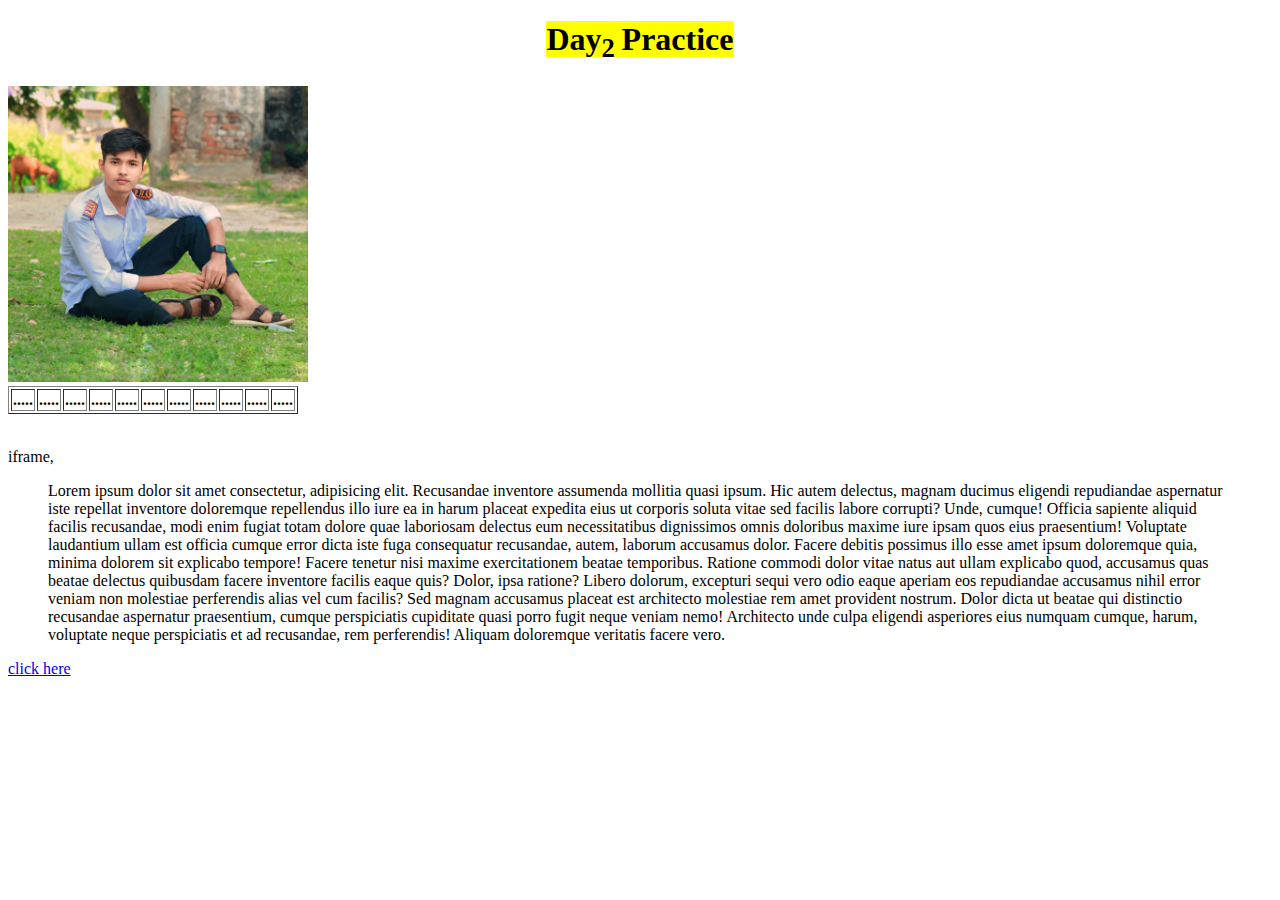
<file: blog.html>
<!DOCTYPE html>
<html>
<head>
    <meta charset="UTF-8" />
    <title>iframe</title>
</head>
<body>
    <h1 style="text-align: center;"><mark><b>Day<sub>2 </sub> Practice</b></mark></h1>
    <img src="image.jpg" width="300" height="auto">

    <table BORDER="1">
        <tr>
            
            <TH> .....</TH>
            <TH> .....</TH>
            <TH> .....</TH>
            <TH> .....</TH>
            <TH> .....</TH>
            <TH> .....</TH>
            <TH> .....</TH>
            <TH> .....</TH>
            <TH> .....</TH>
            <TH> .....</TH>
            <TH> .....</TH>

        </tr>
        
        
    </table>
    <br>
   <p>iframe,<blockquote>Lorem ipsum dolor sit amet consectetur, adipisicing elit. Recusandae inventore assumenda mollitia quasi ipsum. Hic autem delectus, magnam ducimus eligendi repudiandae aspernatur iste repellat inventore doloremque repellendus illo iure ea in harum placeat expedita eius ut corporis soluta vitae sed facilis labore corrupti? Unde, cumque! Officia sapiente aliquid facilis recusandae, modi enim fugiat totam dolore quae laboriosam delectus eum necessitatibus dignissimos omnis doloribus maxime iure ipsam quos eius praesentium! Voluptate laudantium ullam est officia cumque error dicta iste fuga consequatur recusandae, autem, laborum accusamus dolor. Facere debitis possimus illo esse amet ipsum doloremque quia, minima dolorem sit explicabo tempore! Facere tenetur nisi maxime exercitationem beatae temporibus. Ratione commodi dolor vitae natus aut ullam explicabo quod, accusamus quas beatae delectus quibusdam facere inventore facilis eaque quis? Dolor, ipsa ratione? Libero dolorum, excepturi sequi vero odio eaque aperiam eos repudiandae accusamus nihil error veniam non molestiae perferendis alias vel cum facilis? Sed magnam accusamus placeat est architecto molestiae rem amet provident nostrum. Dolor dicta ut beatae qui distinctio recusandae aspernatur praesentium, cumque perspiciatis cupiditate quasi porro fugit neque veniam nemo! Architecto unde culpa eligendi asperiores eius numquam cumque, harum, voluptate neque perspiciatis et ad recusandae, rem perferendis! Aliquam doloremque veritatis facere vero.</blockquote></p>
        <a href="https://www.google.com/"> click here</a>
        
        
</body>
</html>
</file>
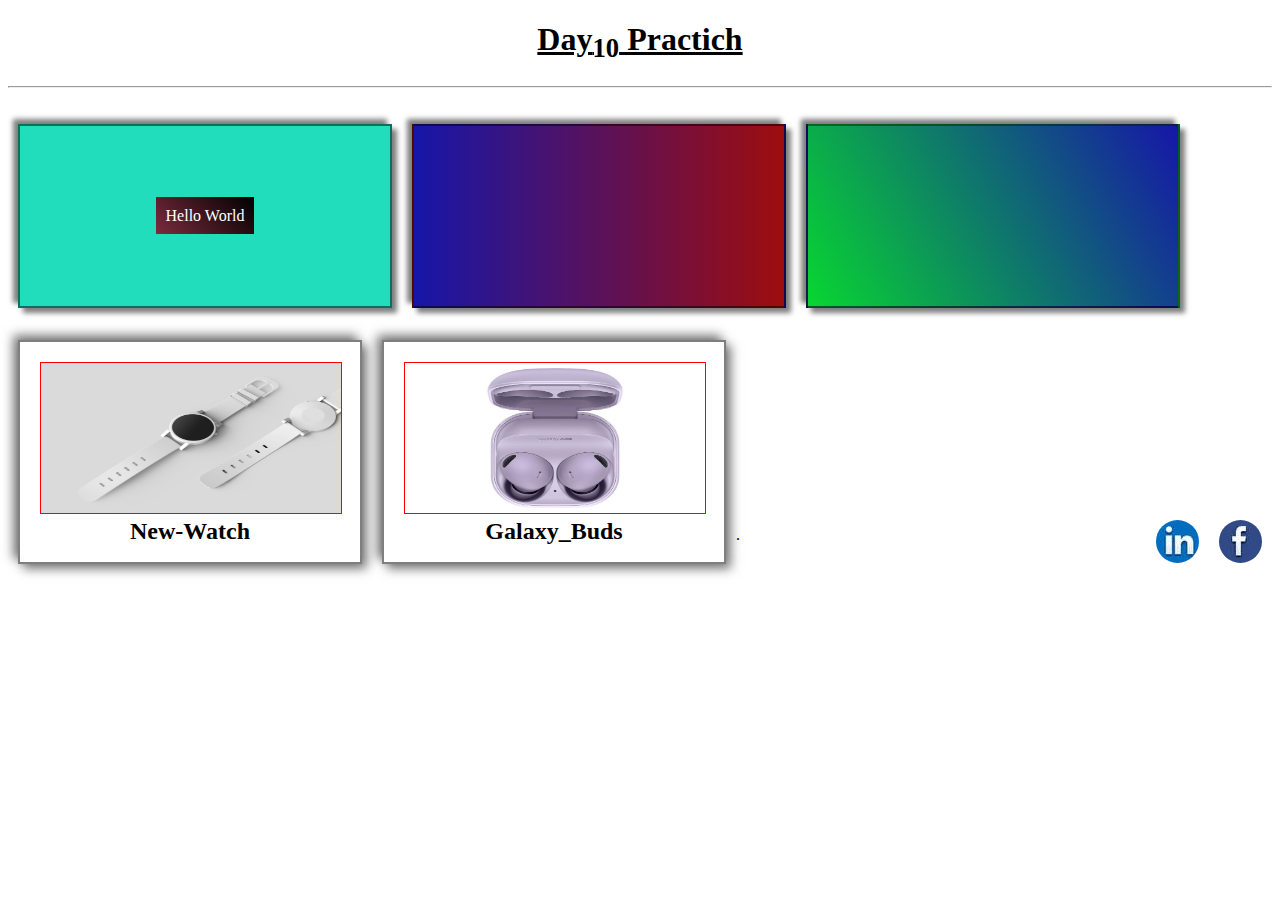
<file: day10.html>
<!DOCTYPE html>
<html>
<head>
    <meta charset="UTF-8" />
    <link rel="stylesheet" href="day10.css">
    <title>day10</title>
</head>
<body>
    <h1 style="text-align: center;"><u> Day<sub>10</sub> Practich </u></h1><hr>
    
    
    <br>
   <div class=" content">
    <div class="div-1">
        <div><span>Hello World</span></div>
    </div>
     <div class="div-2"></div>
    <div class="div-3"></div>
    </div>
    <br><br><br><br><br><br><br><br><br><br><br><br>
    <div class="shadow">
      <img src="new watch.jpeg" alt="Watch">
      <h2>New-Watch</h2>
    </div>
    <div class="shadow">
        <img src="galaxy_buds.jpg" alt="buds">
         <h2>Galaxy_Buds </h2>
    </div>
    <br><br> <br><br> <br><br><br><br><br><br>
    <div class="sprite">
        <div class="sprite1"></div>
        <div class="sprite2"></div>
       </div>
    <p class="p1">.</p>

</body>
</html>
</file>
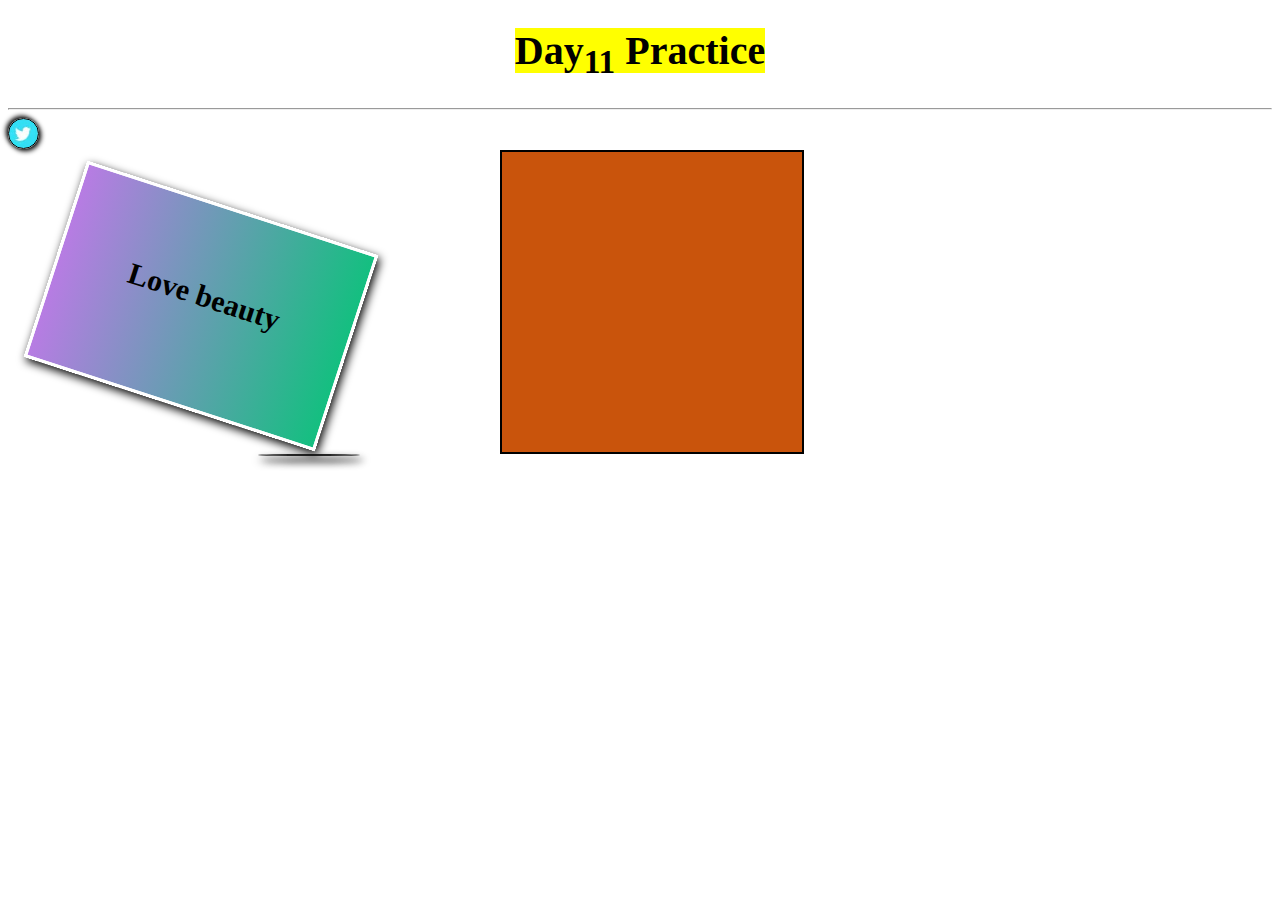
<file: day11.html>
<!DOCTYPE html>
<html>
<head>
    <meta charset="UTF-8" />
    <link rel="stylesheet" href="day11.css">
    <title>Day11</title>
</head>
<body>

    <h1 style="text-align: center; font-size: 40px;"><b><mark>Day<sub>11</sub> Practice</mark></b></h1>
    <hr>
    <div class="div-1"></div><br> <br> <br>
    <div class="div-2"><h3>Love beauty</h3></div>
    <div class="div-3">
    <div class="div4">
     <div class="div5">
    </div>
</body>
</html>
</file>
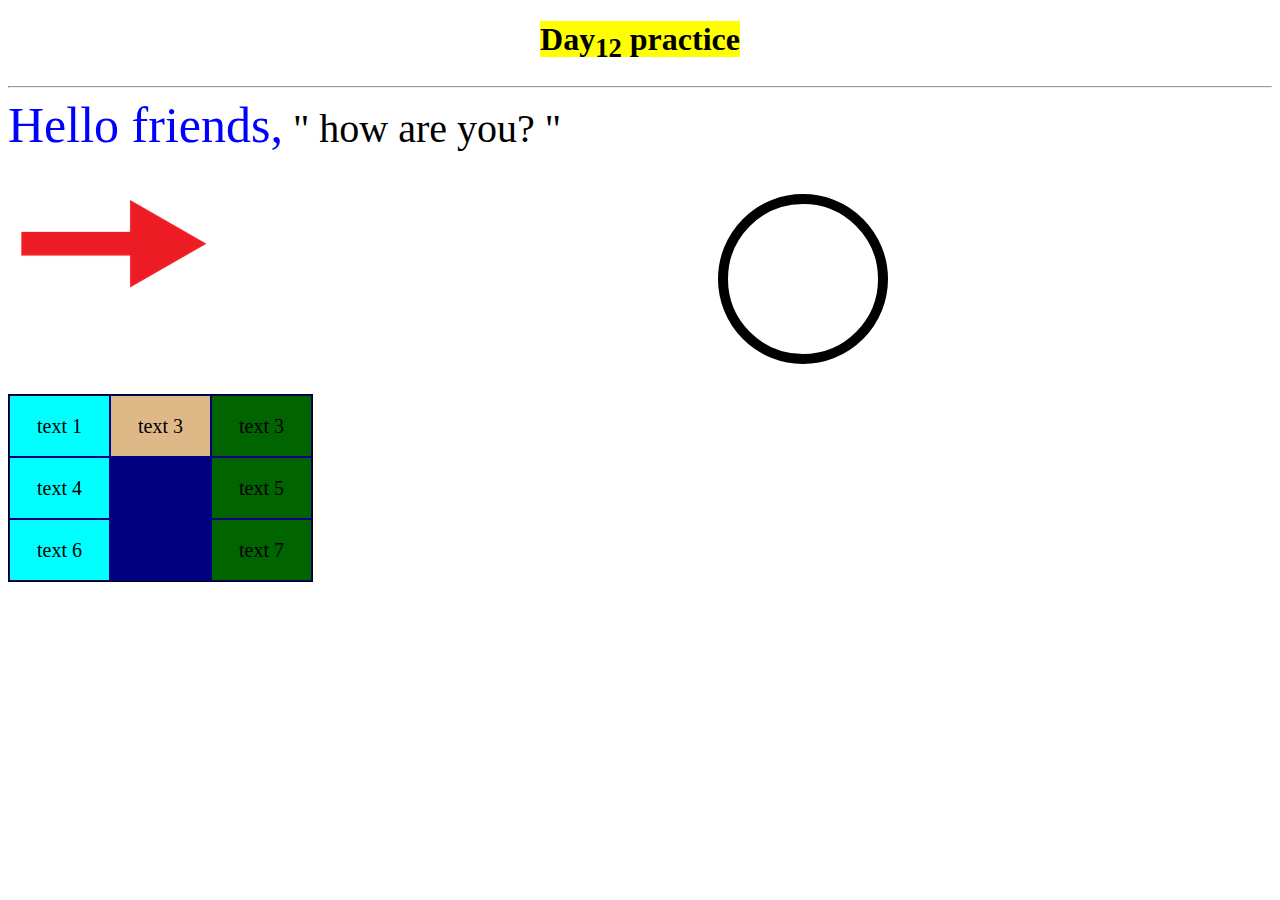
<file: day12.html>
<!DOCTYPE html>
<html>
<head>
    <meta charset="UTF-8" />
    <link rel="stylesheet" href="day12.css">
    <title>Day 12</title>
</head>
<body>
    <h1 style="text-align: center;"><b> <mark> Day<sub>12</sub> practice </mark> </mark></b></h1>
    <hr>
   <p style="margin-top: 0%; font-size: 40px;"> <span style="color: blue; font-size: 50px;">Hello friends,</span> " how are you? "</p>
   

   <div class="div1"></div>
   <div class="div2"> </div>
    <div class="div3">
    </div>
    <br><br><br><br><br><br><br><br><br><br>

<div class="div4">
    
    <div class="div5">text 1</div>
    <div class="div6">text 3</div>
    <div class="div7">text 3</div> 
    <div class="div8"> text 4</div>
    <div class="div9"></div>
    <div class="div10"> text 5</div>
    <div class="div11"> text 6</div>
    <div class="div12"></div>
    <div class="div13">text 7</div>
</div>

</body>
</html>
</file>
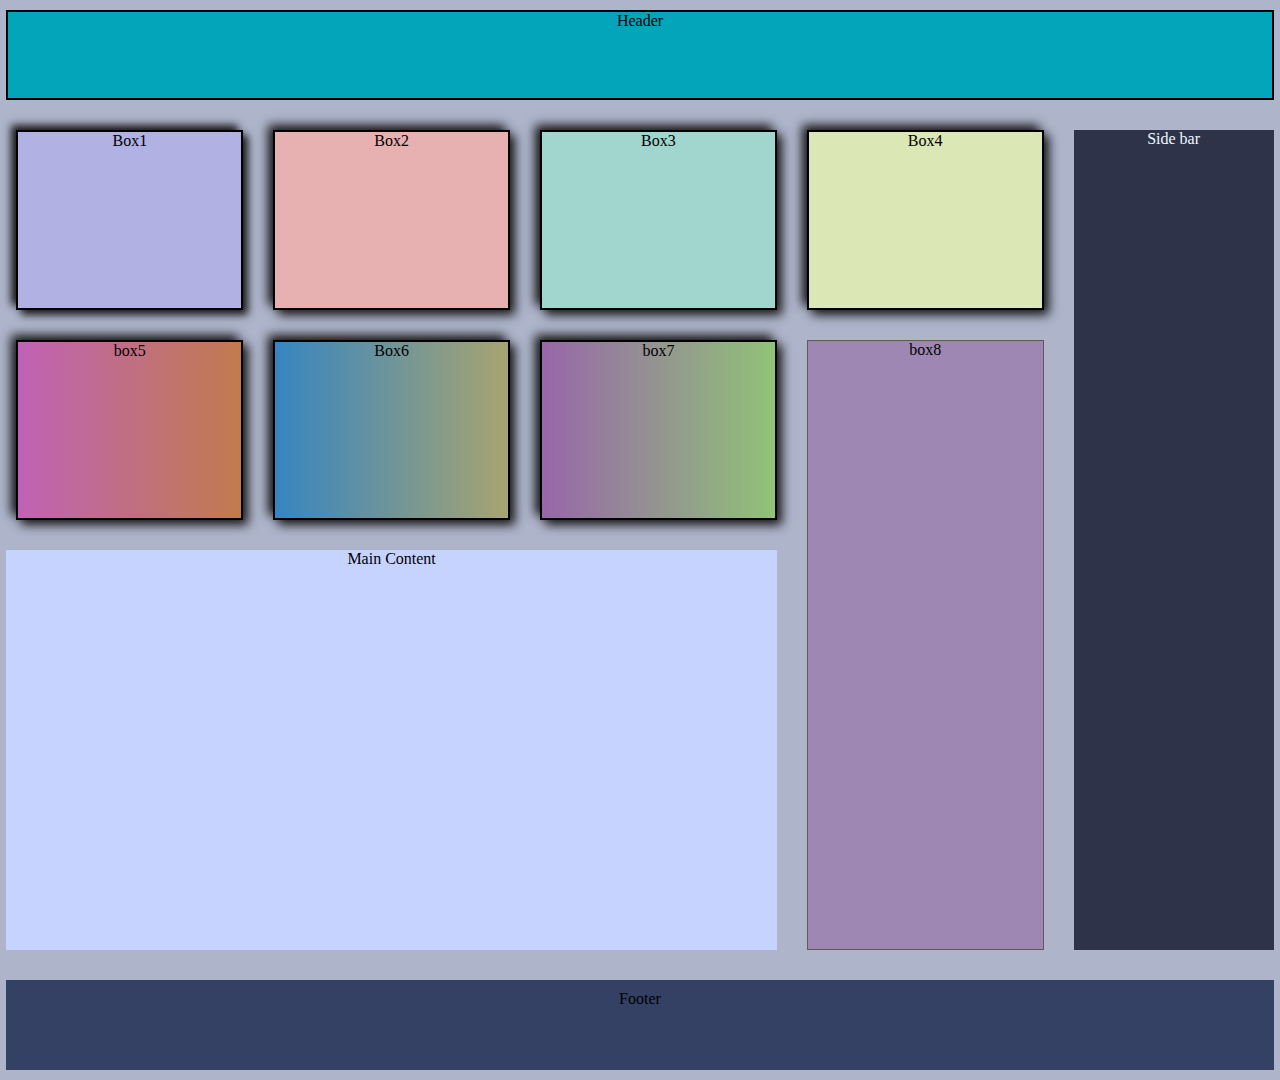
<file: day13.html>
<!DOCTYPE html>
<html>
<head>
    <meta charset="UTF-8" />
    <link rel="stylesheet" href="day13.css">
    <title>Day13</title>
</head>
<body>
    <main>
        <div class="div1">Header</div>
        <div class="div2">Box1</div>
        <div class="div3">Box2</div>
        <div class="div4"> Box3</div>
        <div class="div5"> Box4</div>
        <div class="div6"> box5</div>
        <div class="div7"> Box6</div>
        <div class="div8"> box7</div>
        <div class="div9"> Side bar</div>
        <div class="div10"> box8</div>
        <div class="div11"> Main Content</div>
        <div class="div12"> Footer</div>
</main>
</body>
</html>
</file>
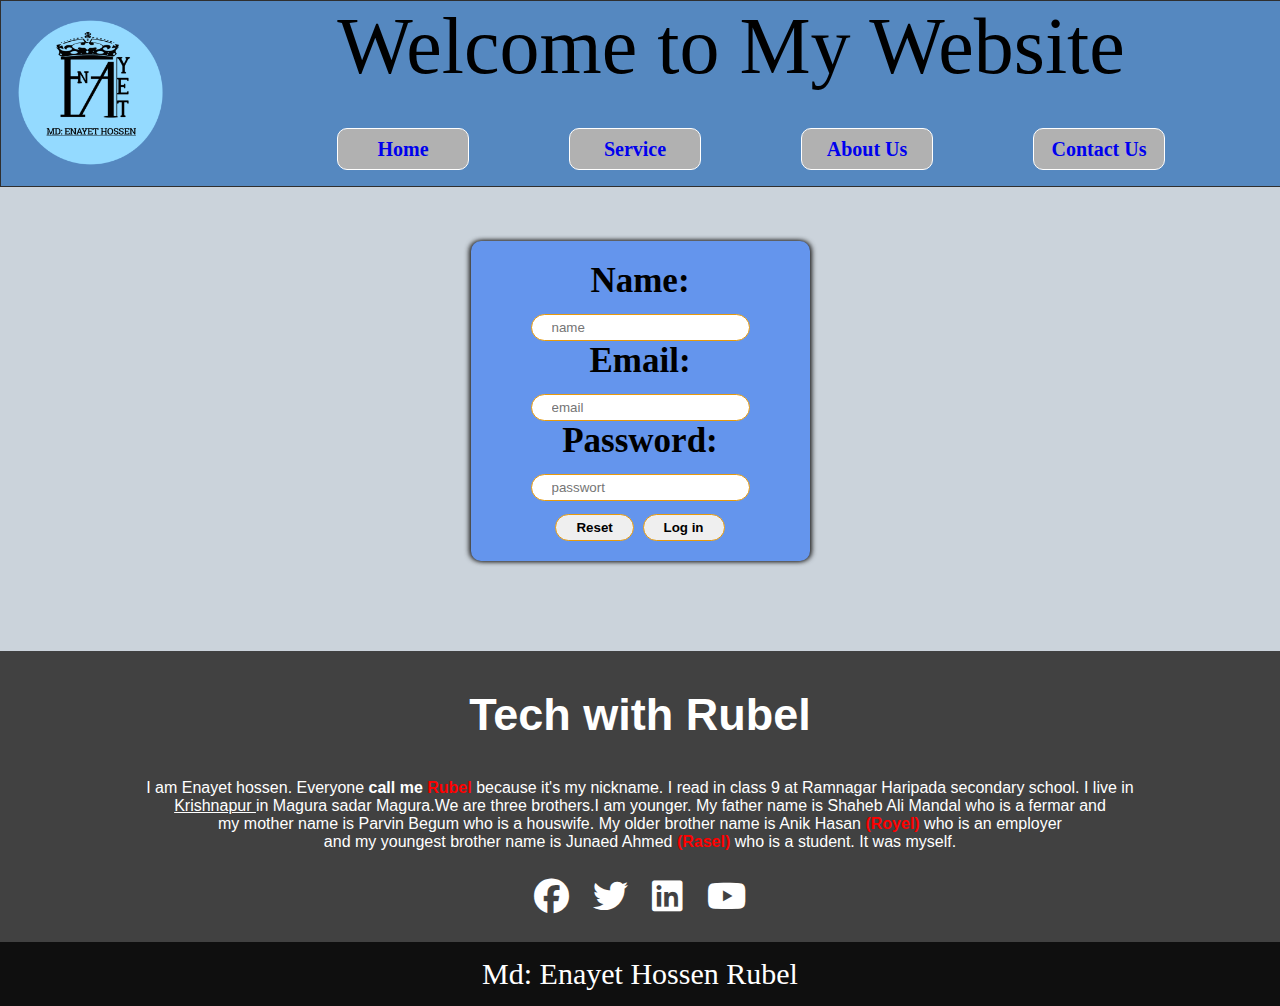
<file: day14.html>
<!DOCTYPE html>
<html>
    <head>
        <meta charset="UTF-8">
        <meta name="viewport" content="width=device-width, initial-scale=1.0">
        
    <link rel="stylesheet" href="https://cdnjs.cloudflare.com/ajax/libs/font-awesome/6.6.0/css/all.min.css">
        
        
        
        <link rel="stylesheet" href="day14.css">
        <title></title>
    </head>
    <body>
        <!--header start-->
        <header>
            
            <div class="logo">
                <img src="Name logo.png" alt="">
            </div>
            <h1>Welcome to My Website</h1>
            <div class="navbar">
                <ul>
                    <li><a href="#"> Home</a></li>
                    <li><a href="#"> Service</a>
                      <ul>
                        <li>Html</li>
                        <li>Css</li>
                        <li>others</li>
                      </ul>
                    </li>
                    <li><a href="#"> About Us</a></li>
                    <li><a href="#"> Contact Us</a></li>
                </ul>
            </div>
        </header>
        <!--header end-->
<!--form start-->
<br> <br> <br> 
<div class="form1">
    <form action="#" method="post">
        <label for="a"><b>Name:</b></label><br>
        <input type="text" placeholder="name" id="a" class="name"><br>

        <label for="b"><b>Email:</b></label><br>
        <input type="text" placeholder="email" id="b" class="email"><br>

        <label for="c"> <b>Password:</b></label><br>
        <input type="password" placeholder="passwort" id="c" class="password"><br>
        <input type="reset" value="Reset" class="btn">
        <input type="submit" value="Log in" class="btn">
    </form>
</div>
 








<!--form End-->
<br> <br> <br> <br> <br>

        <!--Footer start-->
        
<footer>
    <div>
        <h2 style="color: white; font-size: 45px;font-weight: bold; font-family: Arial, Helvetica, sans-serif;">Tech with Rubel</h2>
    </div>
    <div style="color: white; font-family: Arial, Helvetica, sans-serif;">I am Enayet hossen. Everyone <b><strong>call me <span style="color: red;">Rubel</span></strong></b> because it's my nickname. I read in class 9 at Ramnagar Haripada secondary school. I live in<br> <u>Krishnapur </u> in Magura sadar Magura.We are three brothers.I am younger. My father name is Shaheb Ali Mandal who is a fermar and <br>my mother name is Parvin Begum who is a houswife. My older brother name is Anik Hasan <b><span style="color:red;">(Royel)</span></b> who is an employer<br> and my youngest brother name is Junaed Ahmed <b><span style="color:red;">(Rasel)</span></b> who is a student. It was myself.</div></div>
<br>
    <div>
        <i class="fa-brands fa-facebook"></i>
        <i class="fa-brands fa-twitter"></i>
        <i class="fa-brands fa-linkedin"></i>
        <i class="fa-brands fa-youtube"></i>
    </div>
    <br>
    <div style="color: white; font-size: 30px; background-color:  rgb(15, 15, 15); padding: 15px 0px;">Md: Enayet Hossen Rubel</div>
</footer>
        <!--Footer End-->
    </body>
</html>
</file>
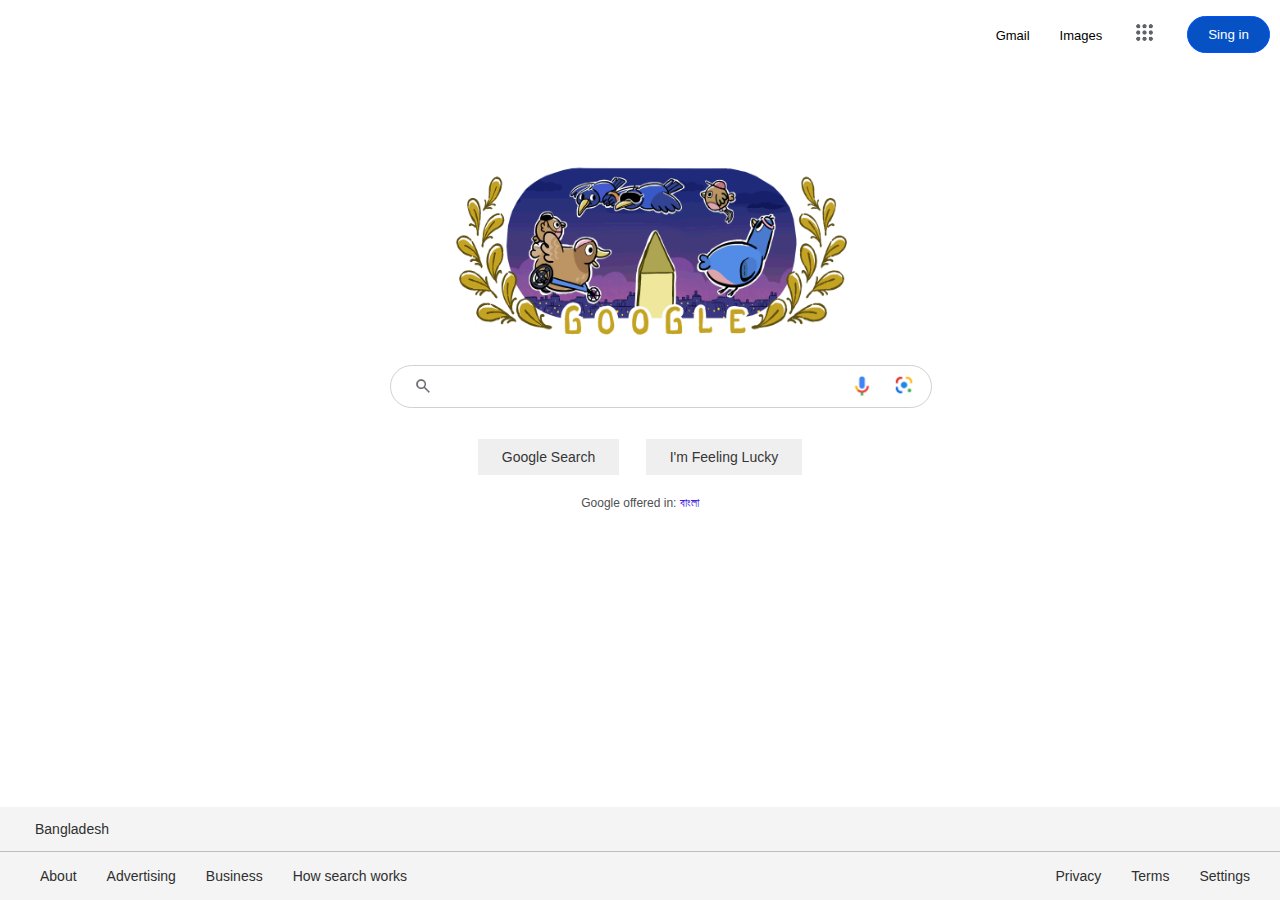
<file: day15.html>
<!DOCTYPE html>
<html lang="en">
<head>
    <meta charset="UTF-8">
    <meta http-equiv="X-UA-Compatible" content="IE=edge">
    <meta name="viewport" content="width=device-width, initial-scale=1.0">
    <link rel="stylesheet" href="https://cdnjs.cloudflare.com/ajax/libs/font-awesome/6.6.0/css/all.min.css">
    <link rel="stylesheet" href="day15.css">
    <title>Project-1</title>
</head>
<body>
   
    <section>
        <header>
            <ul>
                <li><a href="#">Gmail</a></li>
                <li><a href="#">Images</a></li><br>
                <li><a href="#"><img src="bars.png"></a></li>
                <li><a href="#"><button>Sing in</button></a></li>
            </ul>
        </header>
        <div class="main">
        <img class="animation" src="animation.gif">
          <div class="searchbox">
            <input type="text" class="search">
            <div class="icon">
               <div><img class="search-img" src="search.png"></div>

               <div><img  class="voice-img"  src="voice.png"></div>
               <div><img class="lens-img" src="google lens.png">
               </div></div>
          </div>
          <div class="buttons">
            <button>Google Search</button>
            <button>I'm Feeling Lucky</button>
          </div>
          <div class="lang">
            Google offered in: <a href="#">বাংলা</a>
          </div>
        </div>

        <div class="footer">
          <div class="bangladesh">Bangladesh</div>
            <div class="row">
               <ul>
                <li><a href="#">About</a></li>
                <li><a href="#">Advertising</a></li>
                <li><a href="#">Business</a></li>
                <li><a href="#">How search works</a></li>
               </ul>
               <ul>
                <li><a href="#">Privacy</a></li>
                <li><a href="#">Terms</a></li>
                <li><a href="#">Settings</a></li>
               </ul>
            </div>  
     </div>
    </section> 
</body>
</html>
</file>
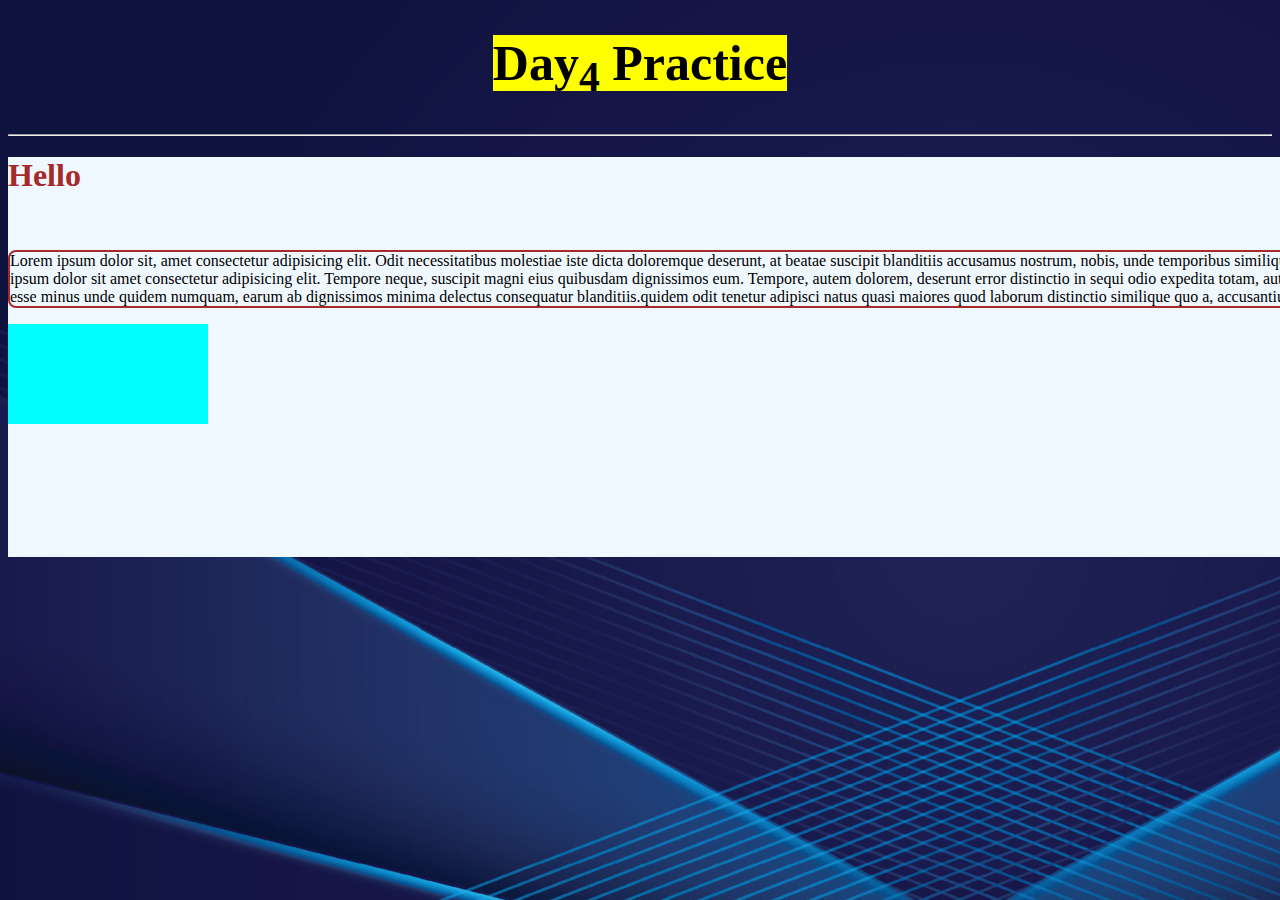
<file: day4.html>
<!DOCTYPE html>
<html>
<head>
    <meta charset="UTF-8" />
    <link rel="stylesheet" href="style.css">
    <title>Practice Day 4</title>
</head>
<body>
    <h1 style="text-align: center; display:block; font-size:50px ;"><mark><b> Day<sub>4</sub> Practice</b></mark></h1>
    <hr>
    <div class="place1">
    <h1> Hello</h1><br>
    <p id="p1">Lorem ipsum dolor sit, amet consectetur adipisicing elit. Odit necessitatibus molestiae iste dicta doloremque deserunt, at beatae suscipit blanditiis accusamus nostrum, nobis, unde temporibus similique voluptas sunt vitae eveniet deleniti. Maxime illum enim eos Lorem ipsum dolor sit amet consectetur adipisicing elit. Tempore neque, suscipit magni eius quibusdam dignissimos eum. Tempore, autem dolorem, deserunt error distinctio in sequi odio expedita totam, aut dicta. Alias officiis rem, modi, perspiciatis nihil fugit repellat placeat esse minus unde quidem numquam, earum ab dignissimos minima delectus consequatur blanditiis.quidem odit tenetur adipisci natus quasi maiores quod laborum distinctio similique quo a, accusantium ipsa obcaecati!</p>
    
<div class="place2"></div>

</body>
</html>
</file>
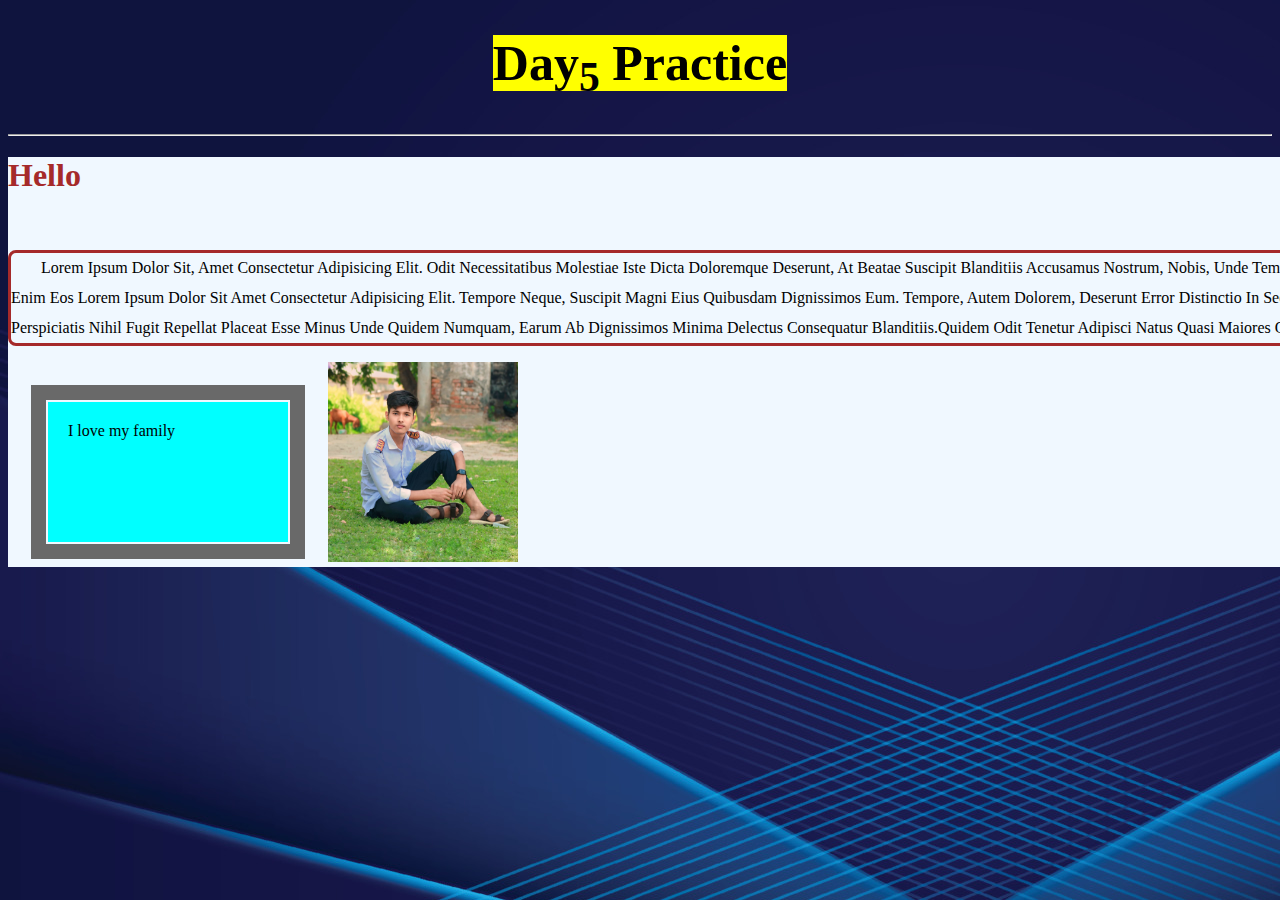
<file: day5.html>
<!DOCTYPE html>
<html>
<head>
    <meta charset="UTF-8" />
    <link rel="stylesheet" href="day5.css">
    <title>Day 5</title>
</head>
<body>
    <h1 style="text-align: center; display:block; font-size:50px ;"><mark><b> Day<sub>5</sub> Practice</b></mark></h1>
    <hr>
    <div class="place1">
    <h1> Hello</h1><br>
    <p id="p1">Lorem ipsum dolor sit, amet consectetur adipisicing elit. Odit necessitatibus molestiae iste dicta doloremque deserunt, at beatae suscipit blanditiis accusamus nostrum, nobis, unde temporibus similique voluptas sunt vitae eveniet deleniti. Maxime illum enim eos Lorem ipsum dolor sit amet consectetur adipisicing elit. Tempore neque, suscipit magni eius quibusdam dignissimos eum. Tempore, autem dolorem, deserunt error distinctio in sequi odio expedita totam, aut dicta. Alias officiis rem, modi, perspiciatis nihil fugit repellat placeat esse minus unde quidem numquam, earum ab dignissimos minima delectus consequatur blanditiis.quidem odit tenetur adipisci natus quasi maiores quod laborum distinctio similique quo a, accusantium ipsa obcaecati!</p>
    
<div class="place2"> I love my family</div>
<img src="image.jpg" alt="Rubel">

</body>
</html>
</file>
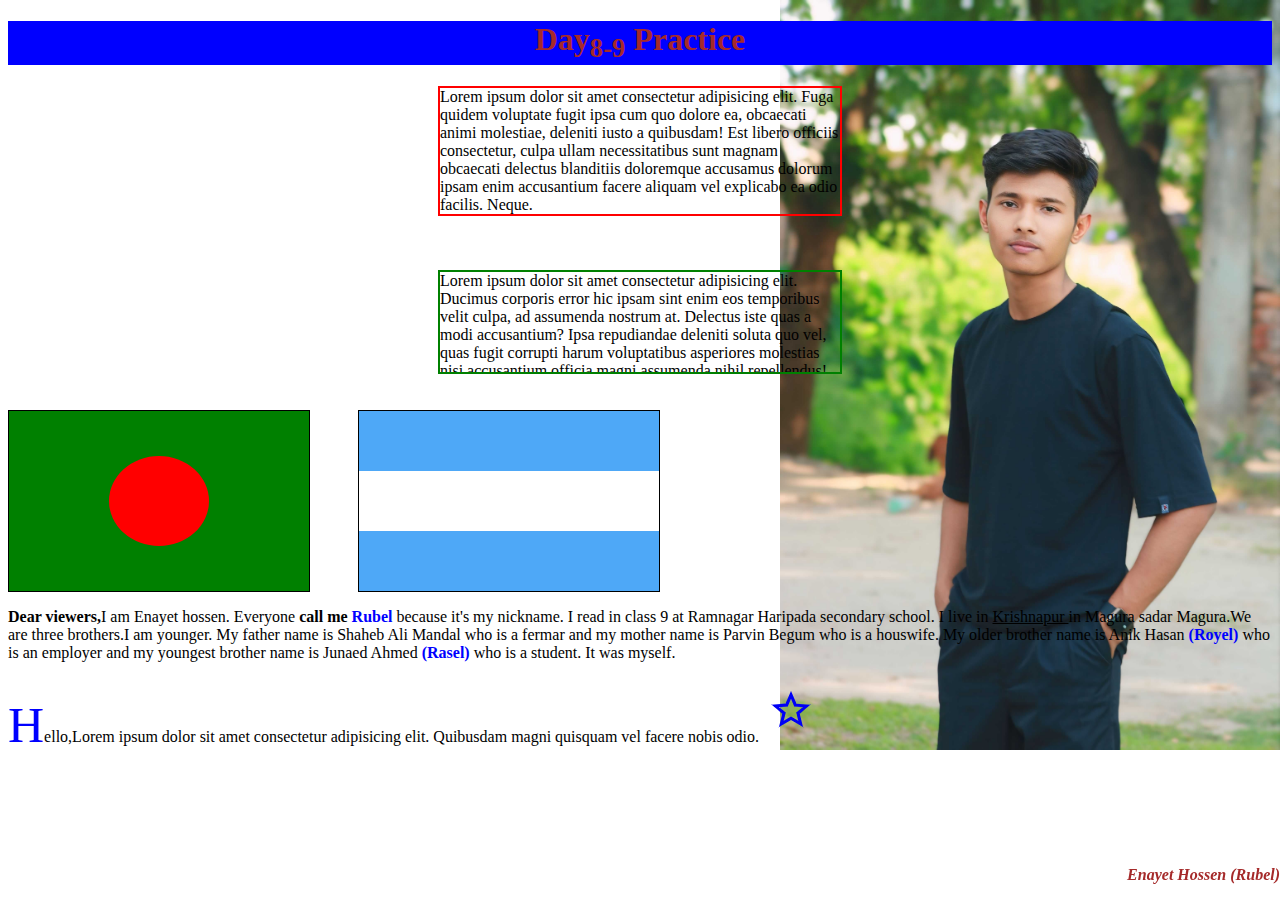
<file: day8.html>
<!DOCTYPE html>
<html>
<head>
    <meta charset="UTF-8" />
    <link rel="stylesheet" href="day8.css">
    <title>Day-8</title>
</head>
<body>
    <div class="div-h"><h1>Day<sub>8-9</sub> Practice</h1></div>
    
    <div class="div-1">
        Lorem ipsum dolor sit amet consectetur adipisicing elit. Fuga quidem voluptate fugit ipsa cum quo dolore ea, obcaecati animi molestiae, deleniti iusto a quibusdam! Est libero officiis consectetur, culpa ullam necessitatibus sunt magnam obcaecati delectus blanditiis doloremque accusamus dolorum ipsam enim accusantium facere aliquam vel explicabo ea odio facilis. Neque.
    </div>
    <br> <br><br>
    <div class="div-2">
        Lorem ipsum dolor sit amet consectetur adipisicing elit. Ducimus corporis error hic ipsam sint enim eos temporibus velit culpa, ad assumenda nostrum at. Delectus iste quas a modi accusantium? Ipsa repudiandae deleniti soluta quo vel, quas fugit corrupti harum voluptatibus asperiores molestias nisi accusantium officia magni assumenda nihil repellendus! Unde, ut rem, recusandae sapiente magni enim vel voluptatem provident vero laborum asperiores numquam. Harum, delectus excepturi. Laborum quas id maiores minus a. Similique qui, magni nihil sunt porro ipsam voluptatibus numquam quam id laboriosam incidunt obcaecati aliquid at doloremque repudiandae nulla repellat dolores amet! Temporibus voluptatem at natus consequuntur eaque!
    </div>
    <br> <br>
    <div class="div-3">
        <div class="div-4"></div>
    </div>
    
    <div class="div-5">
        <div class="div-6">
            
        </div>
    </div>
    
    <p class="p2"><B>Enayet Hossen (Rubel)</B></p>
    

    <p class="p4"><b>Dear viewers,</b>I am Enayet hossen. Everyone <b><strong>call me <span style="color: blue;">Rubel</span></strong></b> because it's my nickname. I read in class 9 at Ramnagar Haripada secondary school. I live in <u>Krishnapur </u> in Magura sadar Magura.We are three brothers.I am younger. My father name is Shaheb Ali Mandal who is a fermar and my mother name is Parvin Begum who is a houswife. My older brother name is Anik Hasan <b><span style="color:blue;">(Royel)</span></b> who is an employer and my youngest brother name is Junaed Ahmed <b><span style="color:blue;">(Rasel)</span></b> who is a student. It was myself.</p>
    <p class="eliment">Hello,Lorem ipsum dolor sit amet consectetur adipisicing elit. Quibusdam magni quisquam vel facere nobis odio.</p>

</body>
</html>
</file>
<file: day10.css>
img{
    max-width: 300px;
    max-height: 150px;
    border: 1px solid red;
}
img:hover{
    opacity:0.8;
}





.container {
    display: flex;
    
}

.div-1, .div-2, .div-3 {
    width: 370px;
    height: 180px;
    border: 2px solid rgb(0, 0, 0, 0.5);
    background-color: #22ddbb;
    text-align: center;
    line-height: 180px;
    margin: 10px;
    float: left;
    box-shadow: 5px 5px 5px rgb(0, 0, 0, 0.5), -5px -5px 5px rgb(0, 0, 0, 0.5);
}

.div-2 {
    background: linear-gradient(to left, rgb(158, 13, 13), rgb(22, 22, 168));}
span{
    color:white;
    background:linear-gradient(45deg, rgb(123, 43, 62),black);
    padding: 10px;
    
}
.div-3{
background: linear-gradient(60deg, rgb(8, 214, 49), rgb(22, 22, 168));}

.shadow{
    width: 300px;
    height: 200px;
    text-align: center;
    border: 2px solid rgb(0, 0, 0, 0.5);
    position: relative;
    margin: 10px;
    float: left;
    padding: 20px 20px 0px 20px;
    box-shadow: 5px 5px 10px rgb(0, 0, 0,0.5),-5px -5px 10px rgb(0, 0, 0,0.5);
    
}
.shadow img{
    width: 100%;
    
}
h2{
    margin: 0%;
}
.p1{
    padding-bottom: 300px
}
script{
    
    display: flex;

}
.sprite1{
    width: 43px;
    height: 43px;
    background-image: url(sprite.jpg); 
    background-repeat: no-repeat;
    background-position: -96px -96px;
    border-radius: 50%;
    transition: 0.5s;
    line-height: 43px ;
    float:right;
    margin: 10px;
}
.sprite2{
    width: 43px;
    height: 43px;
    background-image: url(sprite.jpg); 
    background-repeat: no-repeat;
    background-position: -213px -96px;
    border-radius: 50%;
    transition: 0.5s;
    line-height: 43px ;
    float:inline-end;
    margin: 10px;
}


.sprite1:hover{
    background-position: -96px -197px;
}
.sprite2:hover{
    background-position: -218px -200px;
}
</file>
<file: day11.css>
.div-1{
    width: 29px;
    height: 29px;
    background-image: url(small.png);
    border:1px solid #000000;
    background-position: -864px -80px ;
    border-radius: 50%;
    box-shadow: 2px 2px  5px rgb(0,0,0) ,-2px -2px  5px rgb(0, 0, 0);
}
.div-2{
    height: 200px;
    width: 300px;
    background: linear-gradient(to left, rgb(20, 191, 128), rgb(183, 124, 227));
    margin-left: 40px;
    position: relative;
    line-height: 40px;
    border: 3px solid rgb(255, 255, 255);
    transform:rotate(18deg);
    margin-bottom: 45px;
    box-shadow: 3px 3px 10px;



}
h3{
    text-align: center;
    color:rgb(0, 0, 0);
    font-size: 30px;
    position: relative;
    top: 40px;
}
.div-3{
    width: 100px;
    height: 0px;
    border: 1px solid rgb(0, 0, 0,0.5);
 background-color: rgba(0, 0, 0, 0.7);
    border-radius: 50%;
    box-shadow: 0px 5px 8px,5px  5px 7px;
    margin-left: 250px;
    display: block;
    float: left;
}
.div4{
    width: 300px;
    height: 300px;
    border: 2px solid black;
    position:fixed;
    top: 150px;
    left: 500px;
    
}
.div5{
    width: 300px;
    height: 300px;
    background-color: rgb(201, 84, 12);
    top: 350px;
    left: 500px;
    transition-property: all;
    transition-duration: 1s;
    transition-delay: 1s;
    transition-timing-function: ease;

}
.div5:hover{
    width: 0px;
    height: 300px;
    
}
</file>
<file: day12.css>
.div1{
    height: 100px;
    width: 200px;
    background-image: url(arrow.png) ;
    background-repeat: no-repeat;
    background-position: -4px -52px;
   
    margin-left: 10px;
    position: relative;
    animation: square;
    animation-duration: 3s;
    animation-delay: 1s;
    animation-iteration-count:infinite;
    animation-timing-function: linear;
    animation-fill-mode: backwards;
    float: left;
    
     
}
@keyframes square{
    0%{
         
         left: 0px;
         right: 0px;
         height: 100px;
         width: 200px;
         }

    20%{
        left: 500px;
        right: 0px;
        height: 100px;
        width: 200px;
        
    }

    80%{
        
        left: 0px;
        right: 500px;
        height: 100px;
        width: 200px;
        }

    100%{
        
        left: 0px;
        right: 0px;
        height: 100px;
        width: 200px;
       }

}
.div2{
    height: 150px;
    width: 150px;
    border: 10px solid;
    margin-left: 500px;
    float: left;
    position:relative;
    animation-name: animation;
    animation-duration: 1s;
    animation-delay: 1s;
    animation-direction:alternate;
    animation-fill-mode: backwards;
    animation-iteration-count: infinite;
    align-items: center;
    align-content: center;
    border-radius: 50%;

    
}
.div3{
    margin-left: 40%;
    height: 20px;
    width: 20px
        border: 1px solid;}

@keyframes animation{
    0%{
      border-color: red;
      right: 200px;
      left: 0px;
    }
    25%{
     border-color: green;
     right: 00px;
      left: 0px;
    }
    50%{
    border-color: black;
    right: 200px;
      left: 0px;
    }
    75%{
    border-color: blue;
    right: 200px;
      left: 0px;
    }
    100%{
   border-color:darkgoldenrod;
   right: 0px;
      left: 200px;
    }
}


.div4{
  
  background-color: navy;
  width: 303px;
  height: 186px;
  font-size: 20px;
  justify-content: ;
  border: 1px solid;
  flex-direction:row;
  align-items: center;
  display: flex;
  flex-wrap: wrap;
  margin-bottom: 100px;
  text-align: center;
  

}



.div5{
  height: 60px;
  width: 99px;
  margin: 1px;
  align-content: center;
 
 
  background-color: aqua;
}
.div6{
  height: 60px;
  width: 99px;
  margin: 1px;
  align-content: center;
  background-color: burlywood;
}
.div7{
  height: 60px;
  width: 99px;
  margin: 1px;
  align-content: center;
  background-color: darkgreen;
}
.div8{
  height: 60px;
  width: 99px;
  margin: 1px;
  align-content: center;
  background-color: aqua;
}
.div9{
  height: 60px;
  width: 99px;
  margin: 1px;
  align-content: center;
  background-color:;
}
.div10{
  height: 60px;
  width: 99px;
  margin: 1px;
  align-content: center;
  background-color: darkgreen;
}
.div11{
  height: 60px;
  width: 99px;
  margin: 1px;
  align-content: center;
  background-color: aqua;
}
.div12{
  height: 60px;
  width: 99px;
  margin: 1px;
  align-content: center;
  background-color:;
}
.div13{
  height: 60px;
  width: 99px;
  margin: 1px;
  align-content: center;
  background-color: darkgreen;
}
</file>
<file: day13.css>
*{
    margin: 0%;
    padding: 0%;
    background-color:rgb(174, 181, 203);
    text-align: center;

}
main{
    width: 99%;
    margin: 10px auto;
   
    display: grid;
    grid-template-rows: 90px 180px 180px 400px 90px;
    grid-gap: 30px;
    grid-template-columns: repeat(4, 1fr) 200px;
    
     
}
.div1{
    background-color: rgb(3, 165, 187);
    grid-column: 1/-1;
    border:2px solid black;
}
.div2{
    background-color:rgb(177, 177, 227) ;
    border: 2px solid black;
    box-shadow: 5px 5px 8px rgb(27, 26, 26), -5px -5px 8px rgb(27, 26, 26);
    margin-left: 10px;
}
.div3{
    background-color: rgb(231, 177, 177);
    border: 2px solid black;
    box-shadow: 5px 5px 10px rgb(27, 26, 26), -5px -5px 10px rgb(27, 26, 26);
}
.div4{
    background-color: rgb(160, 214, 205);
    border: 2px solid black;
    box-shadow: 5px 5px 10px rgb(27, 26, 26), -5px -5px 10px rgb(27, 26, 26);
}
.div5{
    background-color: rgb(219, 232, 182);
    border: 2px solid black;
    box-shadow: 5px 5px 10px rgb(27, 26, 26), -5px -5px 10px rgb(27, 26, 26);
}

.div6{
    background: linear-gradient(to left, rgb(192, 123, 77), rgb(192, 98, 183));
    border: 2px solid black;
    box-shadow: 5px 5px 10px rgb(27, 26, 26), -5px -5px 10px rgb(27, 26, 26);
    margin-left: 10px;
   
}
.div7{
    background: linear-gradient(to left, rgb(168, 164, 113), rgb(54, 133, 193));
    border: 2px solid black;
    box-shadow: 5px 5px 10px rgb(27, 26, 26), -5px -5px 10px rgb(27, 26, 26);
}
.div8{
    background: linear-gradient(to left, rgb(144, 195, 119), rgb(152, 102, 170));
    border: 2px solid black;
    box-shadow: 5px 5px 10px rgb(27, 26, 26), -5px -5px 10px rgb(27, 26, 26);
}

.div9{
    background-color: rgb(46, 51, 74);
    grid-column: 5/6;
    grid-row: 2/5;
    color: aliceblue;
    
}
.div10{
    background-color: rgb(158, 136, 179);
    grid-column: 4/5;
    grid-row: 3/5;
    border: 1px solid rgb(95, 90, 90);
}

.div11{
    background-color: rgb(199, 211, 255);
    grid-column: 1/4;
    

}
.div12{
    background-color: rgba(28, 41, 78, 0.827);
    grid-column: 1/-1;
    padding-top: 10px;
}
</file>
<file: day14.css>
body{
    margin: 0%;
    padding: 0%;
    box-sizing: border-box;
    background-color:rgba(197, 206, 215, 0.892);
}
/* header start*/
img{
    height: 150px;
    width: 150px;
    margin-left: 0px;
    padding: 15px;
    position:relative;
}
header{
    width: 100%;
    background-color: rgb(85, 136, 192);
    border: 1px solid rgb(47, 47, 47);
}
.navbar{
    display:flex;
    justify-content: center;
    align-items: center;
    
}
.navbar ul{
    list-style: none;
}
.navbar ul  li{
    width: 130px;
    border: 1px solid rgb(255, 255, 255);
    border-radius: 10px;
    height: 40px;
    line-height: 40px;
    float: left;
    text-align: center;
    margin-right: 50px;
    margin-left: 50px;
    margin-bottom: 0px;
    font-size: 20px;
    font-weight:bolder;
    background-color:  rgb(177, 177, 177);
    
    
}
.logo{
     float: left;
}
h1{
    font-size: 80px;
    text-align: center;
    margin: 0px 0px 20px 0px;
    padding: 0%;
    font-weight: lighter;
    color: rgb(0, 0, 0);
}
.navbar ul  li:hover{
    background-color: rgb(48, 48, 255);
    
    font-size: 25px;
    

  a{
    color: white;
  }
 
  
}
.navbar ul ul{
    display:none;
}
.navbar ul li:hover> ul{
    display: block ;
}
a{
    text-decoration: none;
}
/*header end*/
/*form start*/
.form1{
    text-align: center;
    margin: 0px auto;
    background-color: cornflowerblue;
    width:fit-content;
    height: fit-content;
    padding: 20px 60px;
    font-size: 35px;
    border-radius: 10px;
    box-shadow: 2px 0 5px #282828,-2px 0 5px #282828;
}
.form1 input{
    padding: 5px 20px;
    border: 1px solid rgb(233, 155, 11);
    border-radius: 50px;
}
.form1 .btn{
    font-weight: bolder;
}

/*form start*/
/*footer start*/
footer{
    position:relative;
    bottom: 0%;
    text-align: center;
    background-color: rgb(65, 65, 65);
    width: 100%;
    padding-top:1px
    
}
.fa-brands{
    font-size: 35px;
    color: white;
    margin: 10px;
}
</file>
<file: day15.css>
body{
    margin: 0%;
    padding: 0%;
    box-sizing: border-box;
    font-family: Arial, Helvetica, sans-serif;
}
section{
     position: relative;
     display: flex;
     width: 100%;
     justify-content: center;
     align-items: center;
     min-height: 100vh;
     
}
section header{
    position: absolute;
    top: 0%;
    width: 100%;
    display: flex;
    justify-content: flex-end;
    padding-right: 20px;
}
section header ul{
    display: flex;
    justify-content: center;
    align-items: center;
   
}
section header ul li{
    list-style: none;
    margin-left: 30px;
}
section header ul li a{
    text-decoration:none ;
    color: black;
    font-size: 13px;
}
section header ul li button{
    background-color: rgb(6, 82, 197);
    color: white;
    
    border: none;
    border: 1px solid rgb(0, 81, 255);
    justify-content: center;
    align-items: log in;
   padding-left: 20px;
   padding-right: 20px;
   padding-top: 10px;
   padding-bottom: 10px;
   border-radius: 40px;
}
section header ul li img{
    height: 25px;
    width: 25px;
    
}
.search-img{
    height: 18px;
    width: 18px;
}
.voice-img{
    height: 24px;
    width: 24px;
}
.lens-img{
    height: 28px;
    width: 28px;
}
.animation{
    height: 180px;
    width: 410px;
    margin-left: 55px;
    margin-bottom:20px;
    margin-top: -228px;

}
section .main{
    width: 500px;
    display: flex;
    flex-direction: column;
    text-align: center;
    justify-content: center;
    color: rgb(197, 31, 31);

}
section .main .searchbox{
    position: relative;
    width: 80%;
    margin-top: 3px;
}
section .main .searchbox .search{
    border-radius: 24px;
    width: 100%;
   padding:13px;
   padding-right: 80px;
   padding-left: 60px;
   border: 1px solid rgb(209, 209, 209);
   outline: none;
   font-size: 13px;
}
section .main .searchbox .icon .search-img{
    position: absolute;
   top:0;
   left:0;
   padding: 12px 24px;
   display: flex;  
}
section .main .searchbox .icon .lens-img{
    position: absolute;
    top:-13%;
    right: -38%;
    padding: 12px 24px;
    display: flex; 
    justify-content:space-between;
    align-items: center;
    pointer-events:;
}
section .main .searchbox .icon .voice-img{
    position: absolute;
    top:-8%;
    right:-27%;
    padding: 12px 24px;
    display: flex; 
    justify-content:space-between;
    margin-left: 100px;
    align-items: center;
    pointer-events: none;
}

section .main .buttons{
    margin-top: 30px;
}
section .main .buttons button{
    margin: 0% 10px;
    padding: 10px 24px;
    color: rgb(54, 54, 54);
    border: 1px solid rgb(255, 255, 255);
    cursor: pointer;
    border-radius: 1px solid transparent ;
    outline: none;
    font-size: 14px;

}
section .main .buttons button:hover{
    border: 1px solid rgb(197, 197, 197);
}
section .main .lang{
    margin-top: 20px;
    font-size: 12px;
    color: rgb(79, 79, 79);
}
section .main .lang a{
    text-decoration: none;
    color:rgb(66, 37, 227);
}
section .footer{
    position:absolute;
    bottom: 0;
    left: 0;
    width:100%;
    background-color: #f4f4f4;
    border-top: 1px solid white;
    
}
section .footer .bangladesh{
    display: flex;
    margin: 14px 20px 14px 35px;
    font-size: 14px;
    color: rgb(47, 47, 47);
}
section .footer .row{
    display: flex;
    justify-content: space-between;
    border-top: 1px solid rgb(191, 190, 190);
}
section .footer .row ul{
    display: flex;
}
section .footer .row ul li{
    list-style: none;
    margin-right: 30px;
    font-size: 14px;
}
section .footer .row ul li a{
    text-decoration: none;
    color: rgb(47, 47, 47);
}
/*mobile vew*/
@media (max-width:768px) {
    section .main .searchbox{
        width: 100%;

    }
    section .main .searchbox .search{
        width:43%;
    }
    section .main .searchbox .icon .search-img{
        left: 52px;
    }
    .animation{
        height: 160px;
        width: 350px;
        margin-left: 5px;
    }
}
</file>
<file: style.css>
h1{
    color: brown;
}
body{
    background-color: aliceblue;
    background-image:url(background/background.jpg);
    
    
}

.place1{
    width: 1750px;
    height: 400px;
    background-color: aliceblue;
}


#p1{
    color:black;
    border-width: 2px;
    border-style: solid;
    border-color: brown;
    border-radius: 8px;
}
.place2{
    height:100px ;
    width: 200px;
    background-color: aqua;
    border-width: 10px;
}
</file>
<file: day5.css>
h1{
    color: brown;
}
body{
    background-color: aliceblue;
    background-image:url(background/background.jpg);
    
    
}

.place1{
    width: 1750px;
    height: 410px;
    background-color: aliceblue;
}


#p1{
    color:black;
    text-transform:capitalize;
    text-indent:30px;
    line-height: 30px;
    li
    border-width: 2px;
    border-style: solid;
    border-color: brown;
    border-radius: 8px;

}
.place2{
    height:100px ;
    width: 200px;
    background-color: aqua;
    border-width: 10px;
    margin-top: 40px;
    margin-right: 20px;
    margin-bottom: 20px;
    margin-left: 40px;
    padding:20px 20px 20px 20px;
    outline-width: 15px;
    outline-style: solid;
    outline-color: dimgray;
    outline-offset:2px;
    float: left;
}
img{
    height: 200px;
    width: 190px;
    margin-left: 20px;
    imag
    

}
</file>
<file: day8.css>
.div-h{
    position: sticky;
    top: 0%;
    

}
    


.div-1{
    border:2px solid red ;
    width: 400px;
    margin: auto;
}
.div-2{
    border:2px solid green;
    max-width: 400PX;
    max-height: 100PX;
    margin: auto;
    overflow:auto;
}
.div-3{
    width: 300px;
    height: 180px;
    background-color: green;
    position: relative;
    border-color: black;
    border-style:solid ;
    border-width: 1px;
   float: left;
}
.div-4{
    width: 100px;
    height: 90px;
    background-color:red;
    position: absolute;
    top: 0%;
    right: 0%;
    left: 0%;
    bottom: 0%;
    margin: auto;
    border-radius: 50%;
}
.div-5{
    width: 300px;
    height: 180px;
    background-color:rgba(53, 156, 246, 0.876);
    position: relative;
    border:1px solid black ;
    
    margin-left: 350px;
}
.div-6{
    width: 300px;
    height: 60px;
    background-color: white;
    position: absolute;
    top: 0px;
    right:0px ;
    left: 0px;
    bottom: 0px;
    margin: auto;
    
}

h1{ 
    text-align: center;
    color: brown;
    background-color: blue;
}
.p1{
    padding-bottom: 500px;
}
.p2{
    font-style: italic;
    color: brown;
    position: fixed;
    
    right: 0%;
    bottom: 0%;
    margin-right:auto;
}
img{
    width: 400px;
    position: absolute;
    right: 10px;
    top: 70px;

    
}
.p4{
    
    
}
body{
    background-image: url(rubel.jpeg);
    mask-repeat: no-repeat;
    background-size: 500px;
    background-repeat: no-repeat;
    background-position: right top;
}
.eliment::first-letter{
    color: blue ;
    font-size: 50px;
}
.eliment::after{
    content: url(star.png);
    overflow: ;
}
</file>
